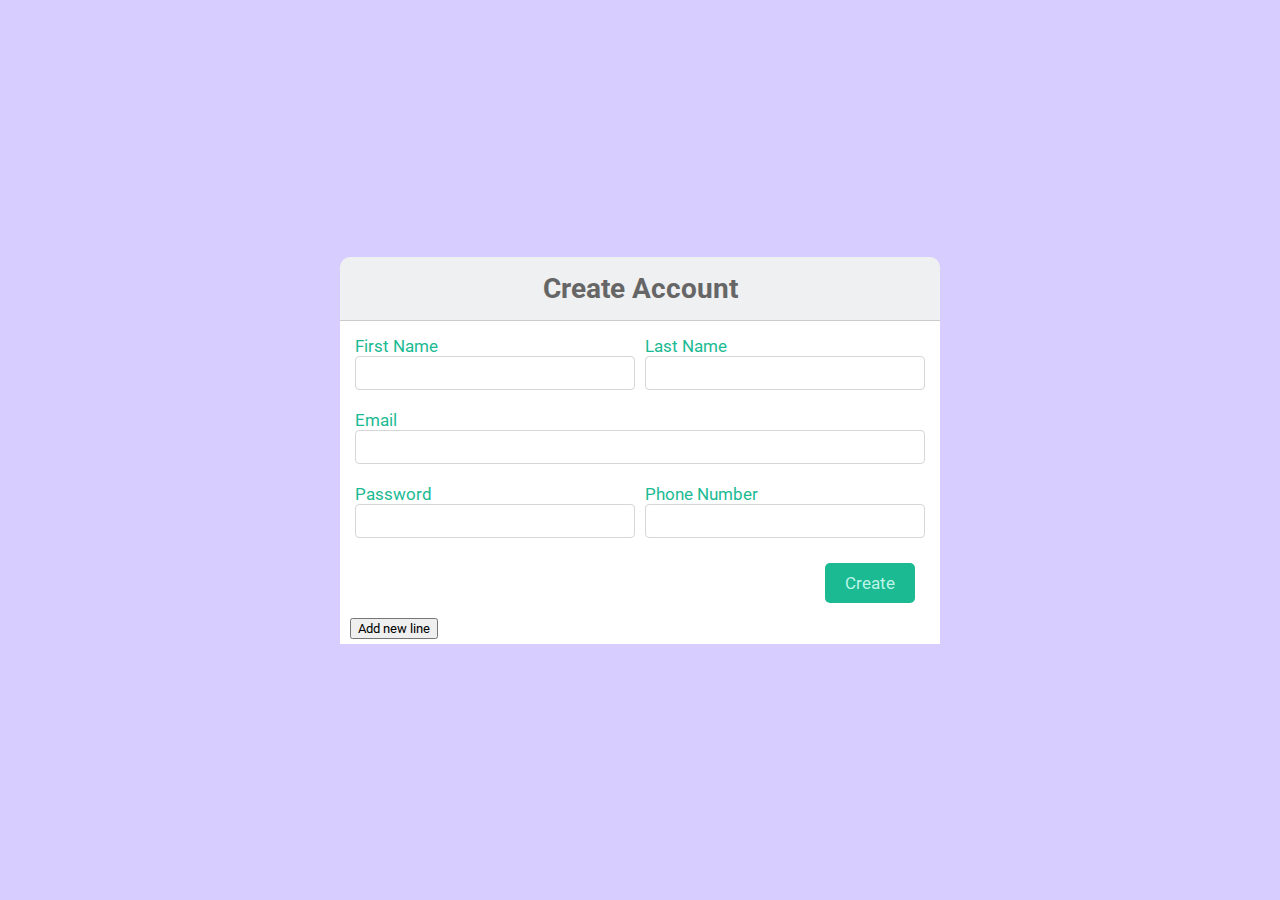
<file: Form Validation/index.html>
<!DOCTYPE html>
<html lang="en">
<head>
    <meta charset="UTF-8">
    <meta http-equiv="X-UA-Compatible" content="IE=edge">
    <meta name="viewport" content="width=device-width, initial-scale=1.0">
    <title>Sign up Form</title>
    <link rel="stylesheet" href="style.css"/>

</head>
<body>
    <form class="signup-form">
        <div class="form-header">
            <h1>Create Account</h1>
        </div>
        <div class="form-body">
            <div class="row">
                <div class="input-group">
                   <label >First Name</label> 
                   <input type="text" required/>
                </div>
                <div class="input-group">
                    <label >Last Name</label> 
                    <input type="text" required/>
                </div>
            </div>

            <div class="row">
                <div class="input-group">
                <label>Email</label>
                <input id="emailID" type="email" required/>
            </div>

            </div>
            <div class="row">
                <div class="input-group">
                    <label>Password</label>
                    <input id="passwordID" type="password" required/>
                </div>
                <div class="input-group">
                    <label>Phone Number</label>
                    <input id="phoneID" type="text" required/>
                </div>
            </div>
            <!-- <div class="input-group">
                <label>Gender</label>
                <div class="radio-group">
                    <div>
                        <label>
                            <input type="radio" name="gender"/>
                        Male
                    </label>
                    </div>
                    <div>
                        <label>
                            <input type="radio" name="gender"/>
                        Female</label>
                    </div>
                    <div>
                        <label>
                            <input type="radio" name="gender"/>
                        Other</label>
                    </div>
                </div>
            </div>
            <div class="input-group">
                <label>Hobbies</label>
                <div class="checkbox-group">
                  <div>
                    <label>
                        <input type="checkbox">
                        Music
                    </label>
                  </div> 
                  <div>
                    <label>
                        <input type="checkbox">
                        Cook
                    </label>
        
                    </div>
                  <div>
                    <label>
                        <input type="checkbox">
                       Travel
                    </label>
                  </div> 
                  
                  <div>
                    <label>
                        <input type="checkbox">
                        Movie
                    </label>
                  </div> 
                      
                </div>
           </div>
                <div class="row">
                    <div class="input-group">
                    <label>Source of Income</label>
                    <select>
                    <option>Employed</option>
                    <option>Self-Emplyed</option>
                    <option>Unemployed</option>
                    </select>  
                </div>
            <div class="input-group">
                <label>Income</label>
                <div class="range-group">
                    <input type="range" min="20" max="200" step="5" onchange="changeSliderValue(this.value)"/>
                    <label id="income-lebel">20K</label>
                </div>
            </div>

           </div>
           <div>

           </div class="row">
                <div class="input-group">
                    <label >Upload Profile Picture</label>
                    <input type="file"/>
                </div>
                <div class="input-group">
                    <label>Age</label>
                    <input type="number"/>
                </div>

            <div class="row">
                <div class="input-group">
                    <label >Bio</label>
                    <textarea></textarea>
                </div>
            </div>    

        </div>-->

        <div class="form-footer">
            <button onclick="validate()" class="btn">Create</button>
        </div>
    </form>
    <div id="new-container">
        
    </div>
    <button>Add new line</button>
    <!-- <script>
        const changeSliderValue = (value) => {
            document.getElementById("income-lebel").innerText=value + " K"
        }
    </script> -->
    <script src="js/validation.js"></script>
    
</body>
</html>
</file>
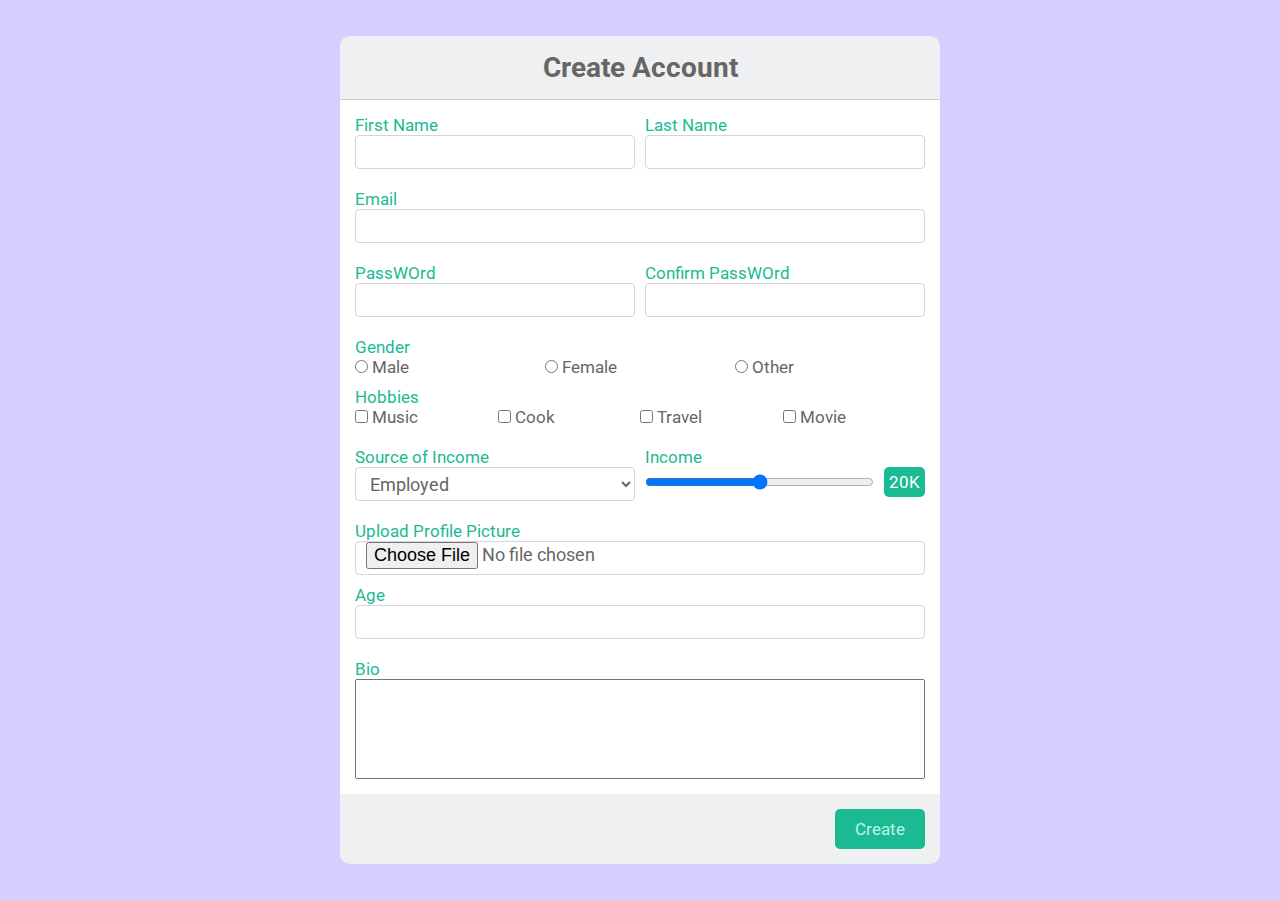
<file: registration form/index.html>
<!DOCTYPE html>
<html lang="en">
<head>
    <meta charset="UTF-8">
    <meta http-equiv="X-UA-Compatible" content="IE=edge">
    <meta name="viewport" content="width=device-width, initial-scale=1.0">
    <title>Sign up Form</title>
    <link rel="stylesheet" href="style.css"/>

</head>
<body>
    <form class="signup-form">
        <div class="form-header">
            <h1>Create Account</h1>
        </div>
        <div class="form-body">
            <div class="row">
                <div class="input-group">
                   <label >First Name</label> 
                   <input type="text" required/>
                </div>
                <div class="input-group">
                    <label >Last Name</label> 
                   <input type="text"/>
                </div>
            </div>

            <div class="row">
                <div class="input-group">
                <label>Email</label>
                <input type="email" />
            </div>

            </div>
            <div class="row">
                <div class="input-group">
                    <label>PassWOrd</label>
                    <input type="password"/>
                </div>
                <div class="input-group">
                    <label>Confirm PassWOrd</label>
                    <input type="password"/>
                </div>

            </div>
            <div class="input-group">
                <label>Gender</label>
                <div class="radio-group">
                    <div>
                        <label>
                            <input type="radio" name="gender"/>
                        Male
                    </label>
                    </div>
                    <div>
                        <label>
                            <input type="radio" name="gender"/>
                        Female</label>
                    </div>
                    <div>
                        <label>
                            <input type="radio" name="gender"/>
                        Other</label>
                    </div>
                </div>
            </div>
            <div class="input-group">
                <label>Hobbies</label>
                <div class="checkbox-group">
                  <div>
                    <label>
                        <input type="checkbox">
                        Music
                    </label>
                  </div> 
                  <div>
                    <label>
                        <input type="checkbox">
                        Cook
                    </label>
        
                    </div>
                  <div>
                    <label>
                        <input type="checkbox">
                       Travel
                    </label>
                  </div> 
                  
                  <div>
                    <label>
                        <input type="checkbox">
                        Movie
                    </label>
                  </div> 
                      
                </div>
           </div>
                <div class="row">
                    <div class="input-group">
                    <label>Source of Income</label>
                    <select>
                    <option>Employed</option>
                    <option>Self-Emplyed</option>
                    <option>Unemployed</option>
                    </select>  
                </div>
            <div class="input-group">
                <label>Income</label>
                <div class="range-group">
                    <input type="range" min="20" max="200" step="5" onchange="changeSliderValue(this.value)"/>
                    <label id="income-lebel">20K</label>
                </div>
            </div>

           </div>
           <div>

           </div class="row">
                <div class="input-group">
                    <label >Upload Profile Picture</label>
                    <input type="file"/>
                </div>
                <div class="input-group">
                    <label>Age</label>
                    <input type="number"/>
                </div>

            <div class="row">
                <div class="input-group">
                    <label >Bio</label>
                    <textarea></textarea>
                </div>
            </div>    

        </div>

        <div class="form-footer">
            <button class="btn">Create</button>
        </div>
    </form>
    <script>
        const changeSliderValue = (value) =>{
            document.getElementById("income-lebel").innerText=value + " K"
        }
    </script>
    
</body>
</html>
</file>
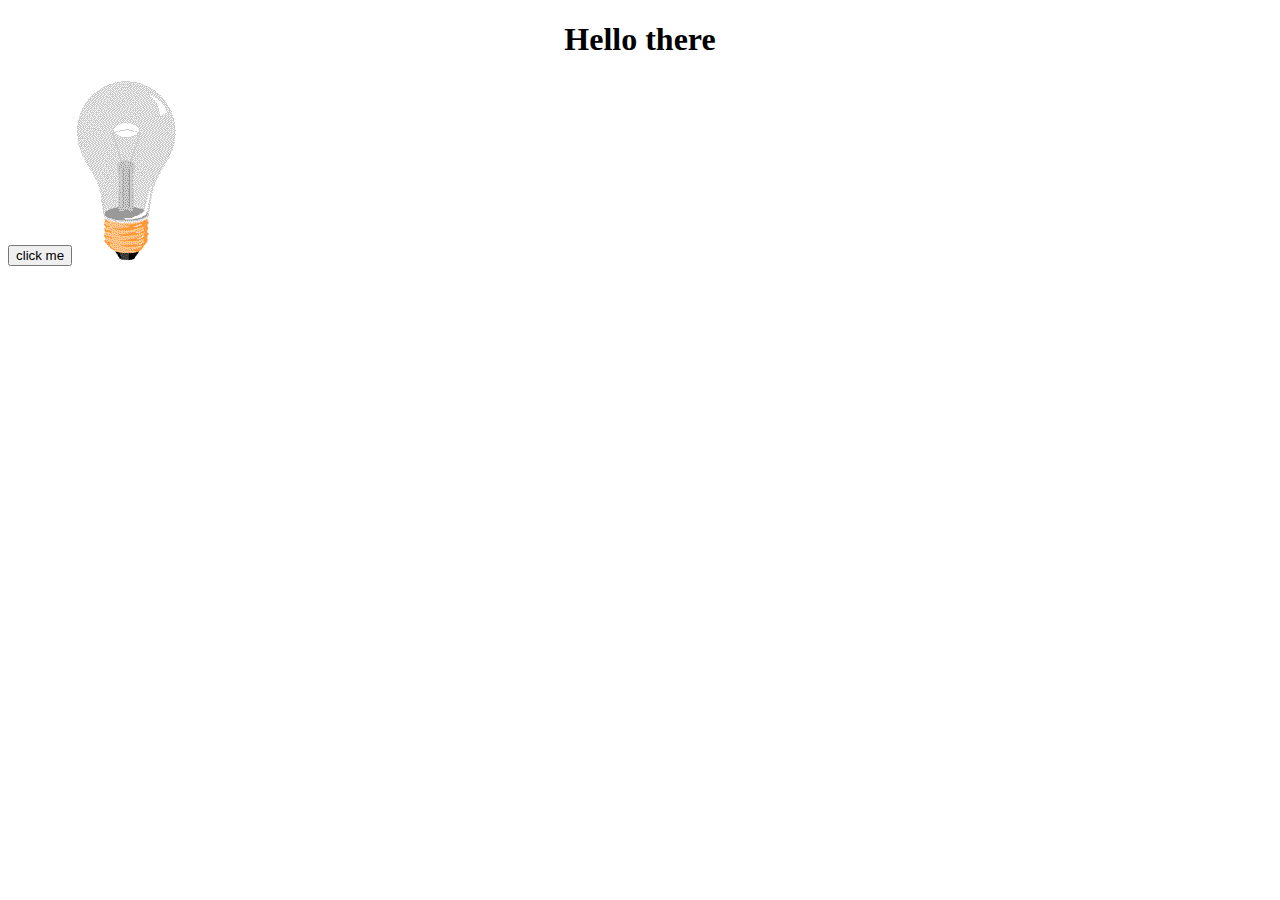
<file: web/index.html>
<!DOCTYPE html>
<html lang="en">
<head>
    <meta charset="UTF-8">
    <meta http-equiv="X-UA-Compatible" content="IE=edge">
    <meta name="viewport" content="width=device-width, initial-scale=1.0">
    <title>Document</title>
    <style>
        #hader_id, #para_id1{
            text-align: center;
        }
    
    </style>
    <script>
        var x = 1;

        function hide_text(){
        if (x == 0){
                document.getElementById('myImage').src='./pic_bulbon.gif';
                x = 1;
            
        }
        else{
            document.getElementById('myImage').src='./pic_bulboff.gif';
                x = 0;
        }

    }

        
    </script>
</head>
<body>
    <h1 id="hader_id">Hello there</h1>
    <button id = "button_id" onclick= hide_text()>click me</button>
    <img id="myImage" src="./pic_bulboff.gif" style="width:100px">
    <p id="paraid_2"></p>
</body>
</html>
</file>
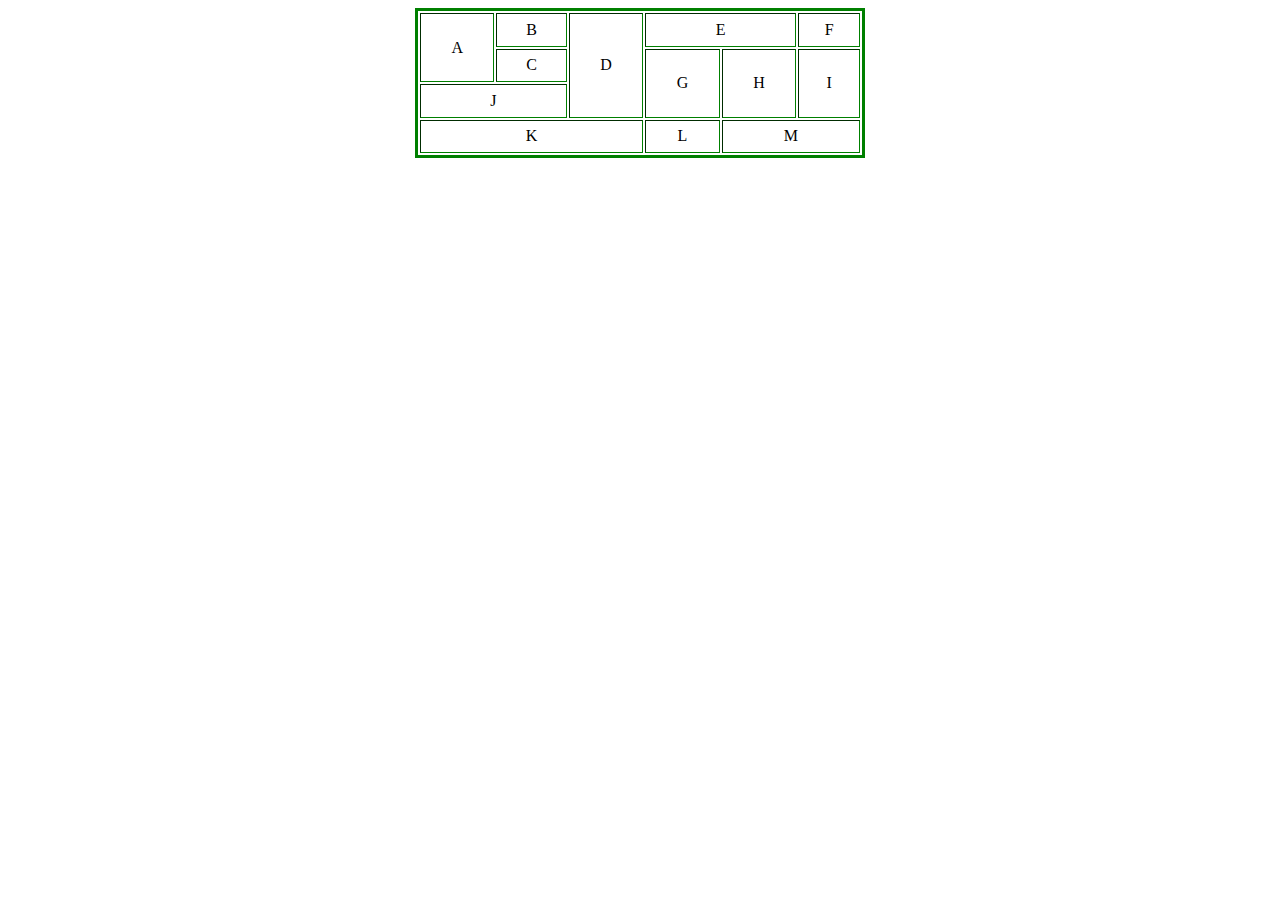
<file: table.html>
<!DOCTYPE html>
<html lang="en">
<head>
    <style>
        table{
            border: 3px solid green;
            text-align: center;
        }
    </style>
    
    <title>Table_Practice</title>
</head>
<body>
    <table border="1px" align="center" width="450" height="150">
        <tr>
            <td rowspan="2">A</td>
            <td>B</td>
            <td rowspan="3">D</td>
            <td colspan="2">E</td>
            <td>F</td>
            
        </tr>
            

        <tr>
            <td>C</td>
            <td rowspan="2">G</td>
            <td rowspan="2">H</td>
            <td rowspan="2">I</td>
            

        </tr>

        <tr>
            <td colspan="2">J</td>
            
        </tr>

        <tr>
            <td colspan="3">K</td>
            <td>L</td>
            <td colspan="2">M</td>



            

        </tr>

    </table>
    
</body>
</html>
</file>
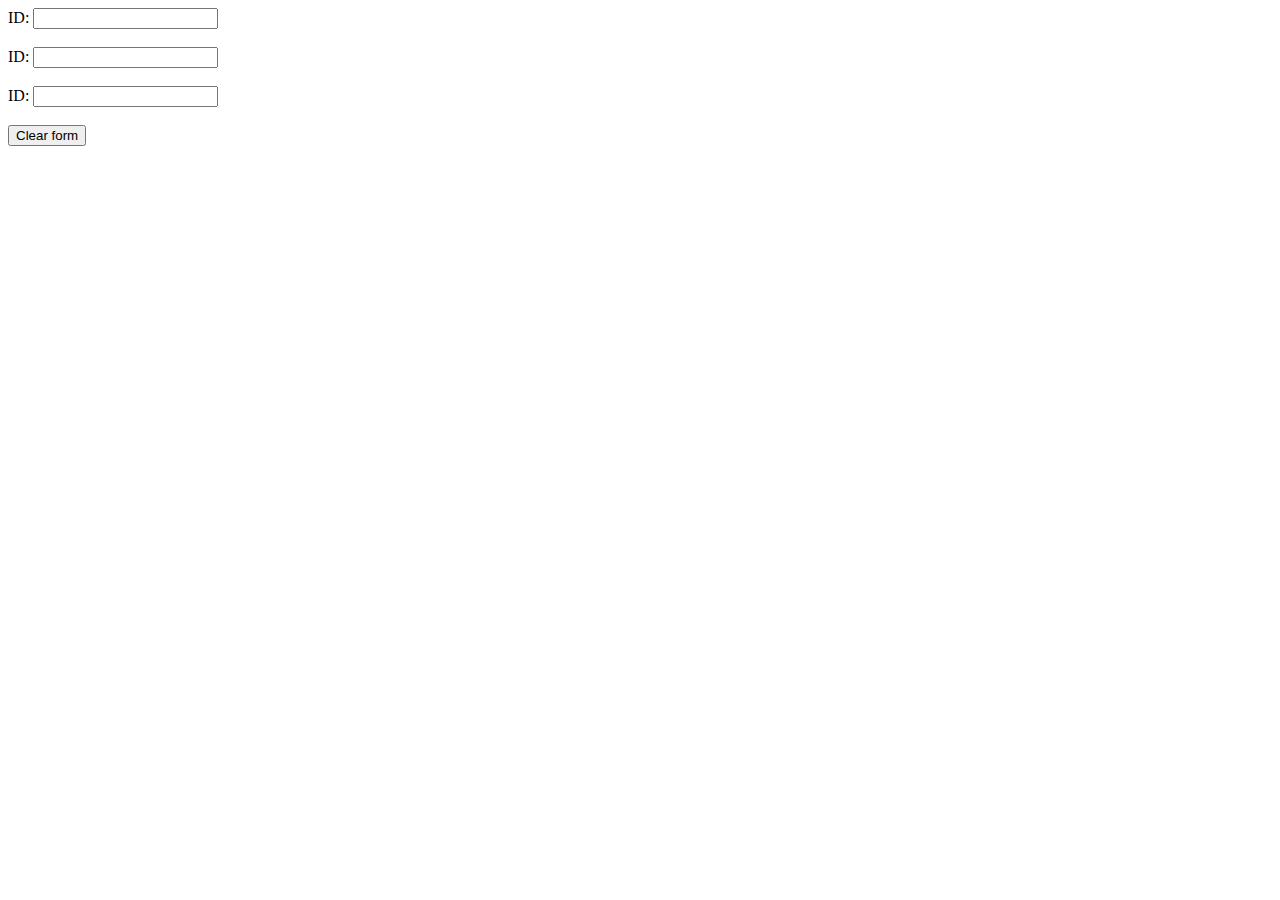
<file: registration form/ab.html>
<!DOCTYPE html>
<html lang="en">
<head>
    <meta charset="UTF-8">
    <meta http-equiv="X-UA-Compatible" content="IE=edge">
    <meta name="viewport" content="width=device-width, initial-scale=1.0">
    <title>Document</title>
</head>
<body>
    <form id= "Form">

        ID: <input type= "text"><br><br>
        ID: <input type= "text"><br><br>
        ID: <input type= "text"><br><br>
        
        <input type= "button" onclick= "clearInput()" value= "Clear form">
    </form>

    <script>
        function clearInput() 
        {
            document.getElementById("Form").reset();
        }
    </script>
</body>
</html>
</file>
<file: Form Validation/style.css>
@import url("https://fonts.googleapis.com/css?family=Roboto");
*{
    margin: 0;
    font-family:"Roboto",sans-serif;
    box-sizing: border-box;
}
body{
    background: rgb(216, 205, 255);
    display:flex;
    justify-content: center;
    align-items: center;
    height: 100vh;
   
}
.signup-form{
    background: #eff0f1;
    max-width: 600px;
    flex: 1;
    border-radius:10px ;
    margin-top: auto;
    margin-bottom: auto;
}
.form-header{
    border-bottom: 1px solid #cccccc;
    padding: 15px 0;
}
.form-header h1{
    text-align: center;
    font-size: 28px;
    color: #666;

}
.form-body{
    background: white;
    padding: 5px 10px;
}
.row{
    display: flex;
}
.input-group{
    flex: 1;
    display: flex;
    flex-direction: column;
    margin: 10px 5px;
}
label{
    color:#1BBA93;
    font-size: 17px ;
}

input[type="text"],
input[type="email"],
input[type="password"],
select,
input[type="file"],
input[type="number"],
input[type="number"],
input[type="textarea"]
{
   width: 100%;
   font-size:18px;
   height: 34px;
   padding-left: 10px;
   padding-right: 10px;
   color: #666;
   border: 1px solid #d6d6d6;
   border-radius: 4px;
   background: white;
   outline:none;

}
.radio-group,
.checkbox-group{
    display: flex;
}
.radio-group div,
.checkbox-group div
{
    flex: 1;
}
.radio-group label,
.checkbox-group label
 {
    color: #666;
    cursor: pointer;

}
.range-group{
    display: flex;
}
.range-group input{
    flex: 1;
}
.range-group label{
    margin-left: 10px;
    background-color:#1BBA93 ;
    color: white;
    border-radius: 5px;
    padding: 5px;
    font-size: 17px;
    text-align: center;

}

textarea{
    resize: none;
    height: 100px;
}

.form-footer{
    display: flex;
    justify-content: flex-end;
    padding: 15px;
}
.btn{
    padding: 10px 20px;
    background-color: #1BBA93;
    font-size: 17px;
    border: none;
    border-radius: 5px;
    color: #bcf5e7;
    cursor: pointer;
}
</file>
<file: registration form/style.css>
@import url("https://fonts.googleapis.com/css?family=Roboto");
*{
    margin: 0;
    font-family:"Roboto",sans-serif;
    box-sizing: border-box;
}
body{
    background: rgb(216, 205, 255);
    display:flex;
    justify-content: center;
    align-items: center;
    height: 100vh;
   
}
.signup-form{
    background: #eff0f1;
    max-width: 600px;
    flex: 1;
    border-radius:10px ;
    margin-top: auto;
    margin-bottom: auto;
}
.form-header{
    border-bottom: 1px solid #cccccc;
    padding: 15px 0;
}
.form-header h1{
    text-align: center;
    font-size: 28px;
    color: #666;

}
.form-body{
    background: white;
    padding: 5px 10px;
}
.row{
    display: flex;
}
.input-group{
    flex: 1;
    display: flex;
    flex-direction: column;
    margin: 10px 5px;
}
label{
    color:#1BBA93;
    font-size: 17px ;
}

input[type="text"],
input[type="email"],
input[type="password"],
select,
input[type="file"],
input[type="number"],
input[type="number"],
input[type="textarea"]
{
   width: 100%;
   font-size:18px;
   height: 34px;
   padding-left: 10px;
   padding-right: 10px;
   color: #666;
   border: 1px solid #d6d6d6;
   border-radius: 4px;
   background: white;
   outline:none;

}
.radio-group,
.checkbox-group{
    display: flex;
}
.radio-group div,
.checkbox-group div
{
    flex: 1;
}
.radio-group label,
.checkbox-group label
 {
    color: #666;
    cursor: pointer;

}
.range-group{
    display: flex;
}
.range-group input{
    flex: 1;
}
.range-group label{
    margin-left: 10px;
    background-color:#1BBA93 ;
    color: white;
    border-radius: 5px;
    padding: 5px;
    font-size: 17px;
    text-align: center;

}

textarea{
    resize: none;
    height: 100px;
}

.form-footer{
    display: flex;
    justify-content: flex-end;
    padding: 15px;
}
.btn{
    padding: 10px 20px;
    background-color: #1BBA93;
    font-size: 17px;
    border: none;
    border-radius: 5px;
    color: #bcf5e7;
    cursor: pointer;


}
</file>
